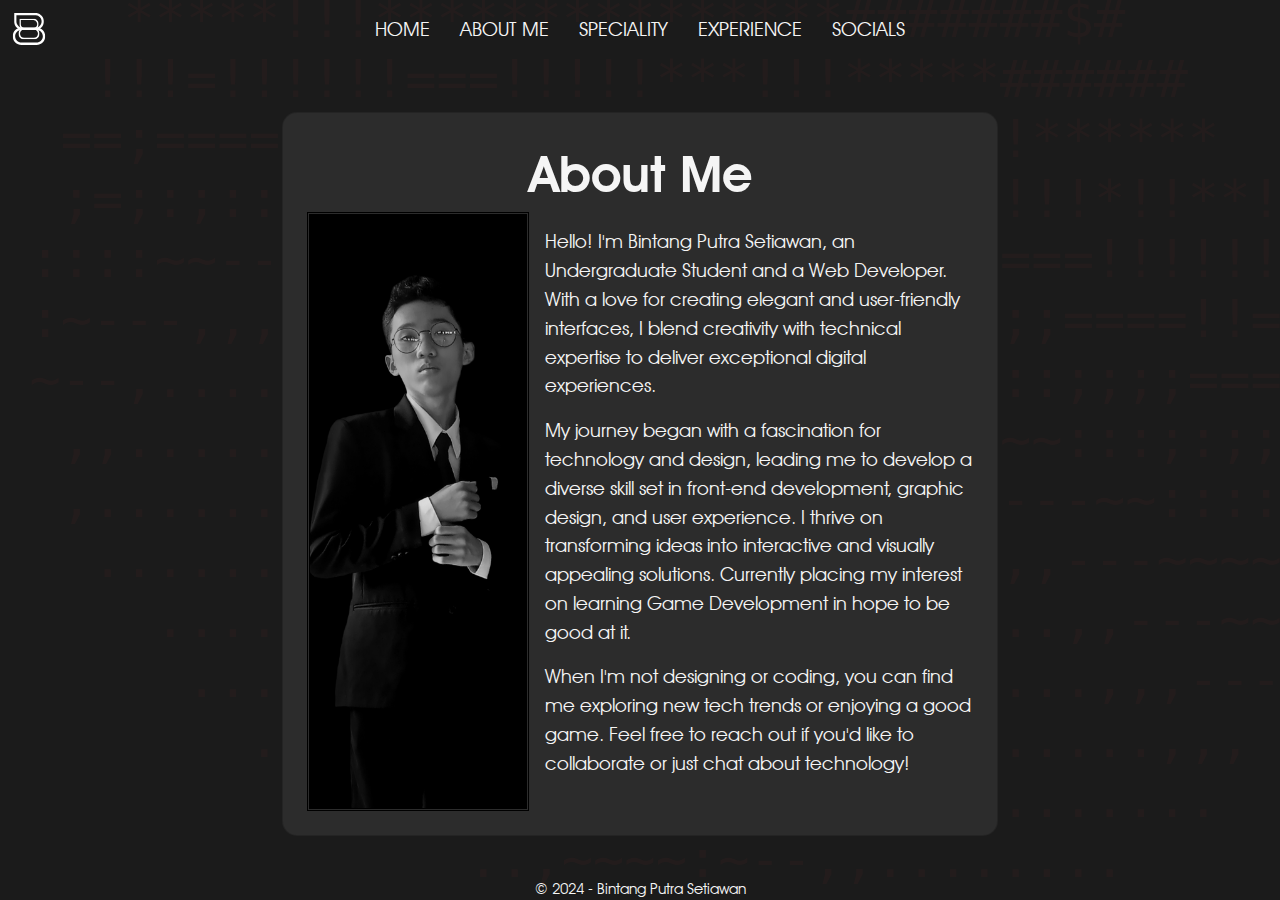
<file: about.html>
<!DOCTYPE html>
<html lang="en">
<head>
    <meta charset="UTF-8">
    <meta name="viewport" content="width=device-width, initial-scale=1.0">
    <title>About Me</title>
    <link href="https://cdn.jsdelivr.net/npm/bootstrap@5.3.3/dist/css/bootstrap.min.css" rel="stylesheet" integrity="sha384-QWTKZyjpPEjISv5WaRU9OFeRpok6YctnYmDr5pNlyT2bRjXh0JMhjY6hW+ALEwIH" crossorigin="anonymous">
    <link href="style.css" rel="stylesheet">
    <link rel="icon" href="Logo.svg" type="image/svg">
    <style>
    .title {
        font-size: 50px;
        color: #f5f5f5;
    }
    .content {
        color: #f5f5f5;
        font-size: 1.2em;
        max-width: 800px;
        width: 105%;
        text-align: left;
    }
    .card {
        margin: 10px;
        width: auto;
        border-radius: 15px;
        z-index: 1;
        background-color: #2c2c2c;
    }
    .background-animation {
        opacity: 30%;
    }
    .me {
        border-color: black;
        border-style:double;
        height: 100%;
        width: 100%;
        object-fit: cover;
    }
    </style>
</head>
<body>
    <iframe src="donat.html" class="background-animation" frameborder="0"></iframe>
    <img class="logo" src="Logo.svg" alt="Beautiful World">
    <div class="container mt-5">
        <div class="row justify-content-center">
            <div class="col-md-8">
                <div class="card p-4">
                    <div class="row g-0">
                        <div class="title">About Me</div>
                        <div class="col-md-4">
                            <img src="me.png" class="me" alt="Portrait">
                        </div>
                        <div class="col-md-8">
                            <div class="card-body content">
                                <p>
                                    Hello! I'm Bintang Putra Setiawan, an Undergraduate Student and a Web Developer. With a love for creating elegant and user-friendly interfaces, I blend creativity with technical expertise to deliver exceptional digital experiences.
                                </p>
                                <p>
                                    My journey began with a fascination for technology and design, leading me to develop a diverse skill set in front-end development, graphic design, and user experience. I thrive on transforming ideas into interactive and visually appealing solutions. Currently placing my interest on learning Game Development in hope to be good at it.
                                </p>
                                <p>
                                    When I'm not designing or coding, you can find me exploring new tech trends or enjoying a good game. Feel free to reach out if you'd like to collaborate or just chat about technology!
                                </p>
                            </div>
                        </div>
                    </div>
                </div>
            </div>
        </div>
    </div>
    <div class="button-container">
        <a href="index.html" class="mouse-scale btn btn-custom">Home</a>
        <a href="#" class="mouse-scale btn btn-custom">About Me</a>
        <a href="speciality.html" class="mouse-scale btn btn-custom">Speciality</a>
        <a href="experience.html" class="mouse-scale btn btn-custom">Experience</a>
        <a href="contact.html" class="mouse-scale btn btn-custom">Socials</a>
    </div>
    <script src="script.js"></script>
</body>
<footer>&copy; 2024 - Bintang Putra Setiawan</footer>
</html>
</file>
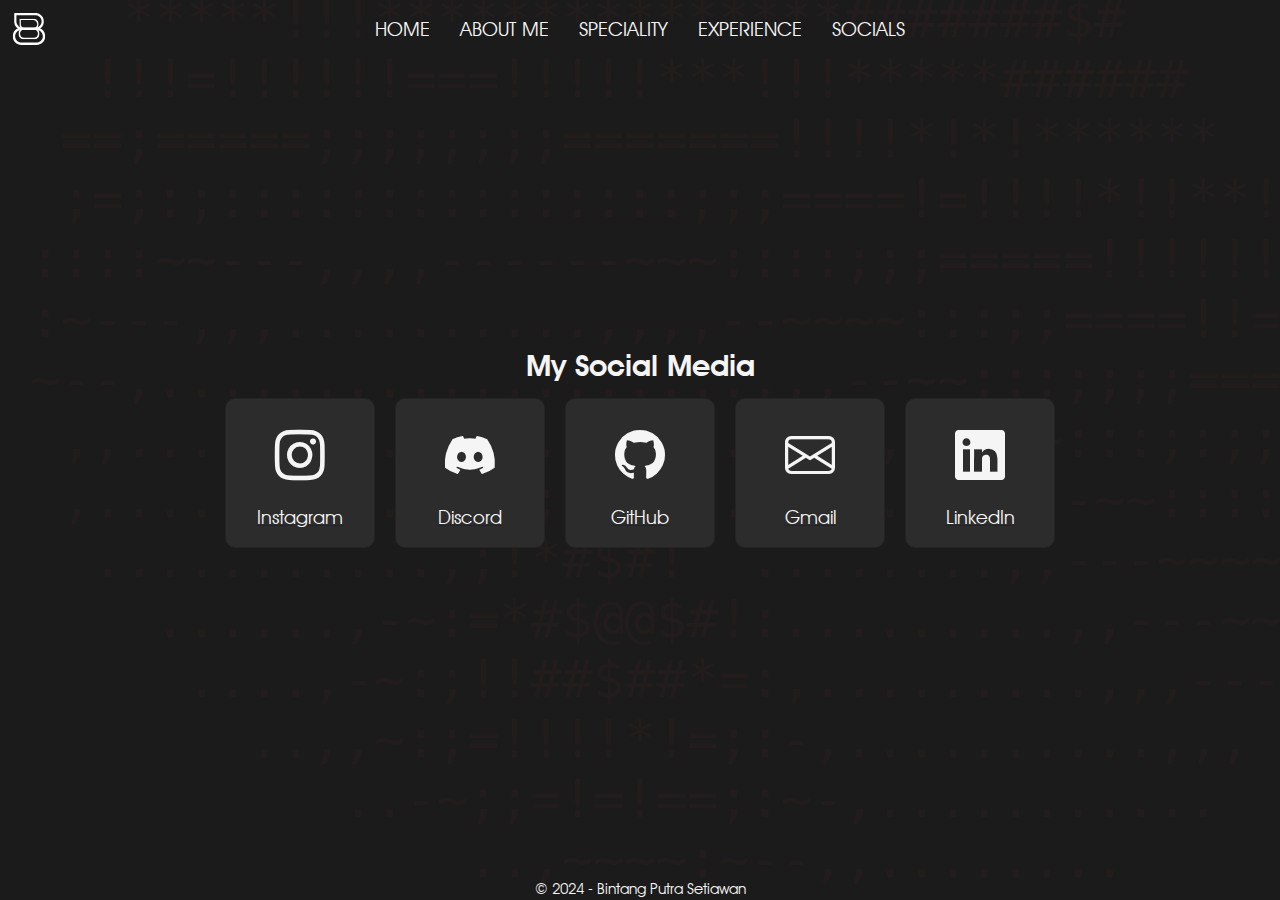
<file: contact.html>
<!DOCTYPE html>
<html lang="en">
<head>
    <meta charset="UTF-8">
    <meta name="viewport" content="width=device-width, initial-scale=1.0">
    <title>Contact</title>
    <link href="https://cdn.jsdelivr.net/npm/bootstrap@5.3.3/dist/css/bootstrap.min.css" rel="stylesheet" integrity="sha384-QWTKZyjpPEjISv5WaRU9OFeRpok6YctnYmDr5pNlyT2bRjXh0JMhjY6hW+ALEwIH" crossorigin="anonymous">
    <link href="https://cdn.jsdelivr.net/npm/bootstrap-icons/font/bootstrap-icons.css" rel="stylesheet">
    <link href="style.css" rel="stylesheet">
    <link rel="icon" href="Logo.svg" type="image/svg">
    <style>
        .title {
            font-size: 30px;
        }
        .card {
            z-index: 1;
            width: 150px;
            height: 150px;
            margin: 10px;
            padding: 20px;
            text-align: center;
            background-color: #2c2c2c;
            border-radius: 10px;
            transition: transform 0.3s, box-shadow 0.3s;
        }
        .card:hover {
            transform: translateY(-10px);
            box-shadow: 0 8px 16px rgba(0, 0, 0, 0.2);
        }
        .card i {
            font-size: 50px;
            color: #f5f5f5;
        }
        .card-title {
            margin-top: 10px;
            font-size: 1.2em;
            color: #f5f5f5;
        }
        .card-container {
            display: flex;
            flex-wrap: wrap;
            justify-content: center;
            align-items: center;
        }
        .background-animation {
        opacity: 30%;
        }
    </style>
</head>
<body>
    <iframe src="donat.html" class="background-animation" frameborder="0"></iframe>
    <img class="logo" src="Logo.svg" alt="Beautiful World">
    <div class="title">My Social Media</div>
    <div class="card-container">
        <title>Feel free to reach me out on one of my social media</title>
        <a href="https://www.instagram.com/bintangps01/" class="card" target="_blank">
            <i class="bi bi-instagram"></i>
            <div class="card-title">Instagram</div>
        </a>
        <a href="https://discord.com/" class="card" target="_blank">
            <i class="bi bi-discord"></i>
            <div class="card-title">Discord</div>
        </a>
        <a href="https://github.com/" class="card" target="_blank">
            <i class="bi bi-github"></i>
            <div class="card-title">GitHub</div>
        </a>
        <a href="mailto:official.bintangps@gmail.com" class="card">
            <i class="bi bi-envelope"></i>
            <div class="card-title">Gmail</div>
        </a>
        <a href="https://www.linkedin.com/in/bintang-putra-setiawan-99b781294" class="card" target="_blank">
            <i class="bi bi-linkedin"></i>
            <div class="card-title">LinkedIn</div>
        </a>
    </div>
    <div class="button-container">
        <a href="index.html" class="mouse-scale btn btn-custom">Home</a>
        <a href="about.html" class="mouse-scale btn btn-custom">About Me</a>
        <a href="speciality.html" class="mouse-scale btn btn-custom">Speciality</a>
        <a href="experience.html" class="mouse-scale btn btn-custom">Experience</a>
        <a href="#" class="mouse-scale btn btn-custom">Socials</a>
    </div>
    <script src="script.js"></script>
</body>
<footer>&copy; 2024 - Bintang Putra Setiawan</footer>
</html>
</file>
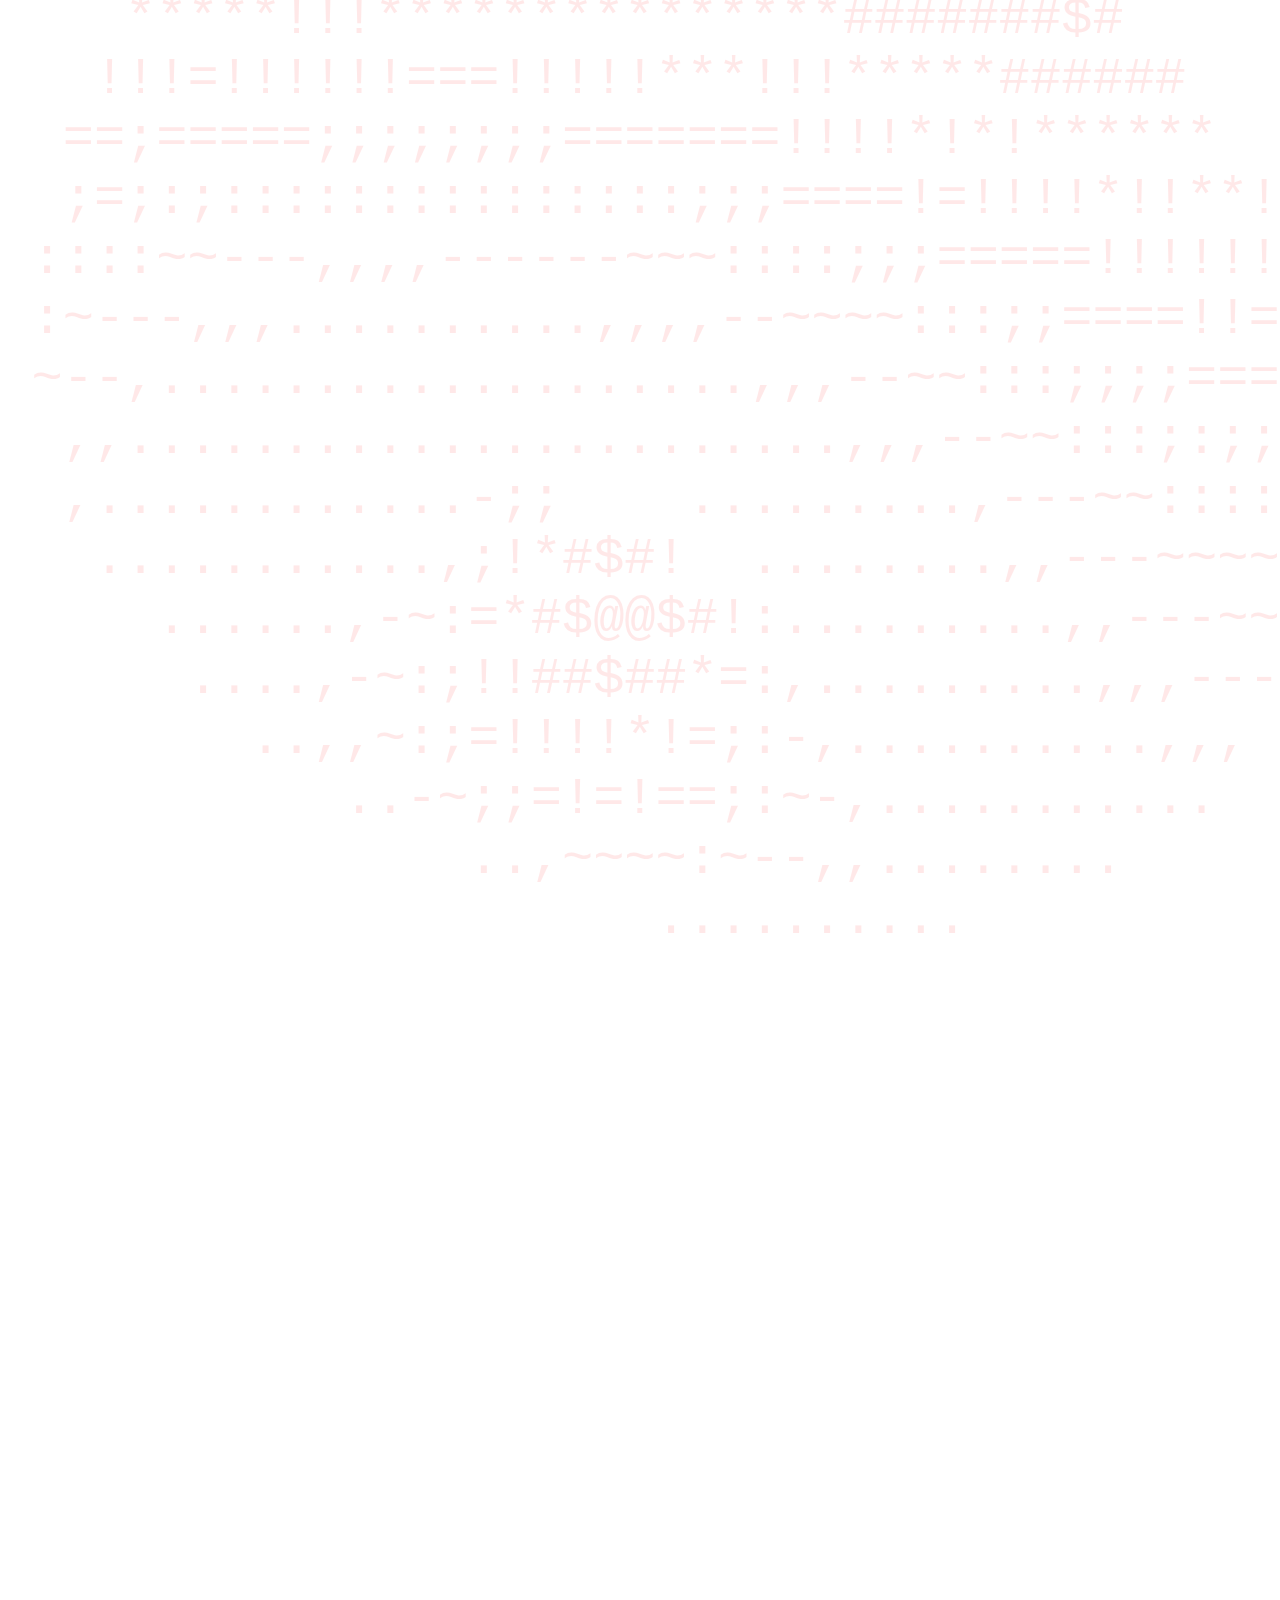
<file: donat.html>
<style>
    body {
        font-family: monospace;
        white-space: pre;
        overflow: hidden;
        background-color: transparent;
        color: #FF4C4C;
        display: flex;
        justify-content: center;
        align-items: center;
        height: 100vh;
        scale: 400%;
        opacity: 12%;
        margin-top: -1%;
    }
</style>
<body>
    <script>
        let A = 0, B = 0;
        const z = new Array(1760).fill(0);
        const b = new Array(1760).fill(' ');

        function renderFrame() {
            const sin = Math.sin, cos = Math.cos;

            b.fill(' ');
            z.fill(0);

            for (let j = 0; j < 6.28; j += 0.07) {
                for (let i = 0; i < 6.28; i += 0.02) {
                    const c = sin(i);
                    const d = cos(j);
                    const e = sin(A);
                    const f = sin(j);
                    const g = cos(A);
                    const h = d + 2;
                    const D = 1 / (c * h * e + f * g + 5);
                    const l = cos(i);
                    const m = cos(B);
                    const n = sin(B);
                    const t = c * h * g - f * e;
                    const x = Math.floor(40 + 30 * D * (l * h * m - t * n));
                    const y = Math.floor(12 + 15 * D * (l * h * n + t * m));
                    const o = x + 80 * y;
                    const N = Math.floor(8 * ((f * e - c * d * g) * m - c * d * e - f * g - l * d * n));

                    if (22 > y && y > 0 && x > 0 && 80 > x && D > z[o]) {
                        z[o] = D;
                        b[o] = ".,-~:;=!*#$@"[N > 0 ? N : 0];
                    }
                }
            }

            let output = '';
            for (let k = 0; k < 1760; k++) {
                output += k % 80 ? b[k] : '\n';
            }
            document.body.innerText = output;
            A += 0.04;
            B += 0.02;
        }

        setInterval(renderFrame, 30);
    </script>
</body>
</html>
</file>
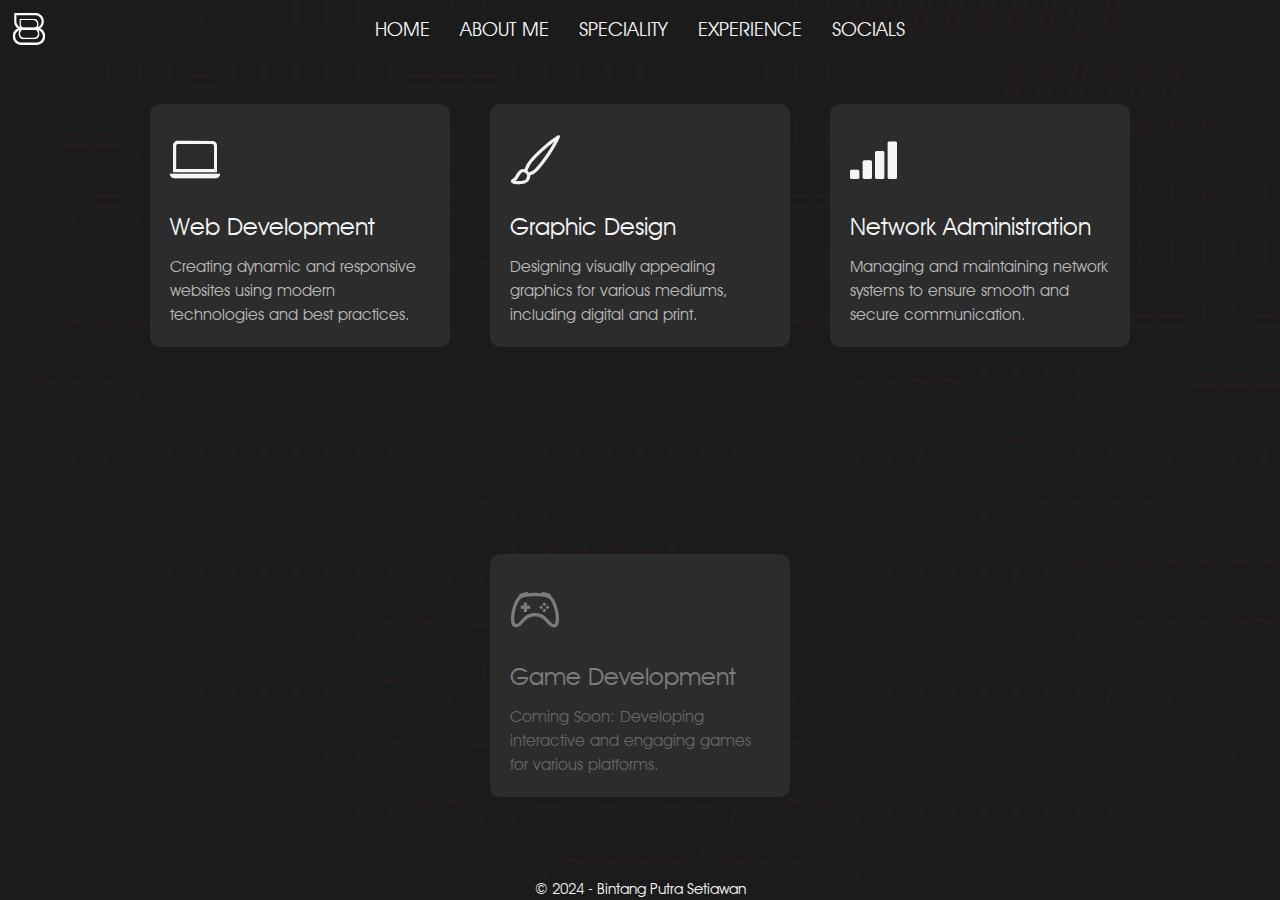
<file: speciality.html>
<!DOCTYPE html>
<html lang="en">
<head>
    <meta charset="UTF-8">
    <meta name="viewport" content="width=device-width, initial-scale=1.0">
    <title>Speciality</title>
    <link href="https://cdn.jsdelivr.net/npm/bootstrap@5.3.3/dist/css/bootstrap.min.css" rel="stylesheet" integrity="sha384-QWTKZyjpPEjISv5WaRU9OFeRpok6YctnYmDr5pNlyT2bRjXh0JMhjY6hW+ALEwIH" crossorigin="anonymous">
    <link href="https://cdn.jsdelivr.net/npm/bootstrap-icons/font/bootstrap-icons.css" rel="stylesheet">
    <link href="style.css" rel="stylesheet">
    <link rel="icon" href="Logo.svg" type="image/svg">
    <style>
        .speciality-card {
            z-index: 1;
            width: 300px;
            height: auto;
            margin: 20px;
            padding: 20px;
            background-color: #2c2c2c;
            border: none;
            border-radius: 10px;
            transition: transform 0.3s, box-shadow 0.3s;
        }
        .speciality-card:hover {
            transform: translateY(-10px);
            box-shadow: 0 8px 16px rgba(0, 0, 0, 0.2);
        }
        .speciality-card i {
            font-size: 50px;
            color: #f5f5f5;
        }
        .speciality-title {
            font-size: 1.5em;
            color: #f5f5f5;
            margin-top: 10px;
        }
        .speciality-description {
            font-size: 1em;
            color: #b9b9b9;
            margin-top: 10px;
        }
        .speciality-container {
            display: flex;
            flex-wrap: wrap;
            justify-content: center;
            align-items: center;
            height: 100vh;
        }
        .game {
            opacity: 40%;
        }
        .background-animation {
        opacity: 30%;
        }
    </style>
</head>
<body>
    <iframe src="donat.html" class="background-animation" frameborder="0"></iframe>
    <img class="logo" src="Logo.svg" alt="Beautiful World">
    <div class="speciality-container">
        <div class="speciality-card">
            <i class="bi bi-laptop"></i>
            <div class="speciality-title">Web Development</div>
            <div class="speciality-description">
                Creating dynamic and responsive websites using modern technologies and best practices.
            </div>
        </div>
        <div class="speciality-card">
            <i class="bi bi-brush"></i>
            <div class="speciality-title">Graphic Design</div>
            <div class="speciality-description">
                Designing visually appealing graphics for various mediums, including digital and print.
            </div>
        </div>
        <div class="speciality-card">
            <i class="bi bi-reception-4"></i>
            <div class="speciality-title">Network Administration</div>
            <div class="speciality-description">
                Managing and maintaining network systems to ensure smooth and secure communication.
            </div>
        </div>
        <div class="speciality-card">
            <i class="bi bi-controller game"></i>
            <div class="speciality-title game">Game Development</div>
            <div class="speciality-description game">
                Coming Soon: Developing interactive and engaging games for various platforms.
            </div>
        </div>
    </div>
    <div class="button-container">
        <a href="index.html" class="mouse-scale btn btn-custom">Home</a>
        <a href="about.html" class="mouse-scale btn btn-custom">About Me</a>
        <a href="#" class="mouse-scale btn btn-custom">Speciality</a>
        <a href="experience.html" class="mouse-scale btn btn-custom">Experience</a>
        <a href="contact.html" class="mouse-scale btn btn-custom">Socials</a>
    </div>
    <script src="script.js"></script>
</body>
<footer>&copy; 2024 - Bintang Putra Setiawan</footer>
</html>
</file>
<file: style.css>
@font-face {
    font-family: 'Avantgarde';
    src: url('font/AVGARDN_2.woff') format('woff');
    font-weight: normal;
    font-style: normal;
}

@font-face {
    font-family: 'Avantgarde';
    src: url('font/AVGARDD_2.woff') format('woff');
    font-weight: bold;
    font-style: normal;
}

@font-face {
    font-family: 'Avantgarde';
    src: url('font/AVGARDDO_2.woff') format('woff');
    font-weight: normal;
    font-style: italic;
}

body {
    background-color: #1b1b1b;
    color: #f5f5f5;
    font-family: 'Avantgarde', sans-serif;
    display: flex;
    flex-direction: column;
    justify-content: center;
    align-items: center;
    height: 100vh;
    margin: 0;
    padding: 0;
    overflow: hidden;
    cursor: none;
    position: relative;
}

.background-animation {
    position: absolute;
    top: 0;
    left: 0;
    width: 100%;
    height: 100%;
    z-index: 1;
    pointer-events: none;
}

.logo {
    position: absolute;
    margin: 1vh;
    width: 40px;
    height: 40px;
    top: 0;
    left: 0;
    z-index: 2;
    transition: 0.3s;
}

.logo:hover {
    margin: 2vh;
    transition: 0.5s;
    transform: scale(1.5);
}

.title, .subtitle, .btn-custom {
    z-index: 10;
    position: relative;
}

.mouse-circle, .tiny-circle {
    position: absolute;
    pointer-events: none;
    transition: transform 0.2s ease, background-color 0.2s ease;
}

.mouse-circle {
    width: 30px;
    height: 30px;
    border: 2px solid black;
    border-radius: 50%;
    z-index: 9;
}

.hovered {
    transform: scale(2);
    background-color: rgba(0, 0, 0, 0.1);
}

.tiny-circle {
    width: 10px;
    height: 10px;
    background-color: black;
    border-radius: 50%;
    z-index: 11;
}

a, .btn-custom {
    cursor: none;
}

.title {
    font-size: 6em;
    font-weight: bold;
    font-family: 'Avantgarde', sans-serif;
    text-align: center;
}

.zoomies {
    position: relative;
    margin-top: -40px;
    margin-bottom: 5px;
    z-index: 11;
    opacity: 10%;
    transition: opacity 0.3s ease-in-out;
}

.subtitle {
    color: #b9b9b9;
    font-size: 1.5em;
    margin-bottom: 20px;
    font-family: 'Avantgarde', sans-serif;
}

.button-container {
    display: flex;
    gap: 10px;
    position: absolute;
    top: 0;
    margin: 1vh;
    z-index: 11;
}

.btn-custom {
    font-size: 20px;
    color: #f5f5f5;
    border: 0px solid #f5f5f5;
    border-radius: 10px;
    padding: 5px 10px;
    text-transform: uppercase;
    text-decoration: none;
    transition: background-color 0.3s, color 0.3s;
    font-family: 'Avantgarde', sans-serif;
    margin: 0;
}

.btn-custom:hover {
    background-color: #f5f5f5;
    color: #1b1b1b;
}

footer {
    font-size: 15px;
    position: absolute;
    bottom: 0;
}
</file>
